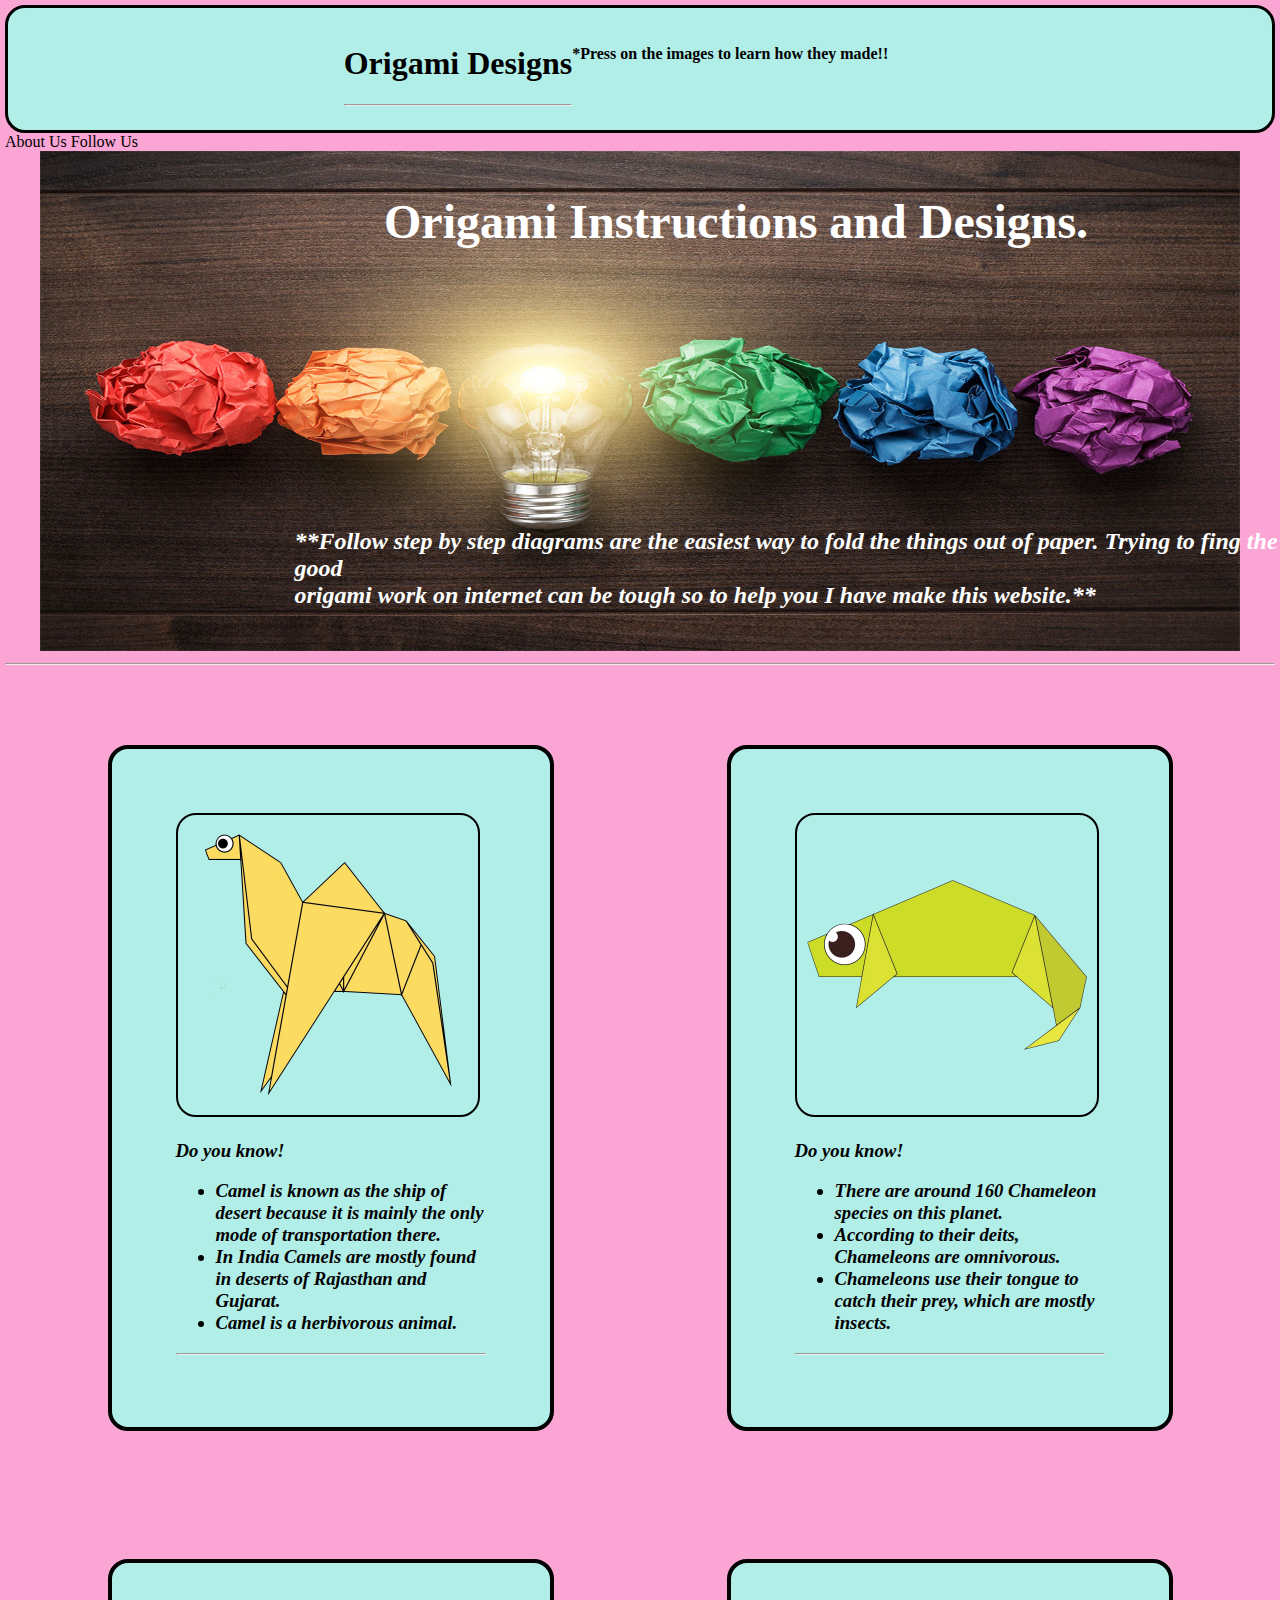
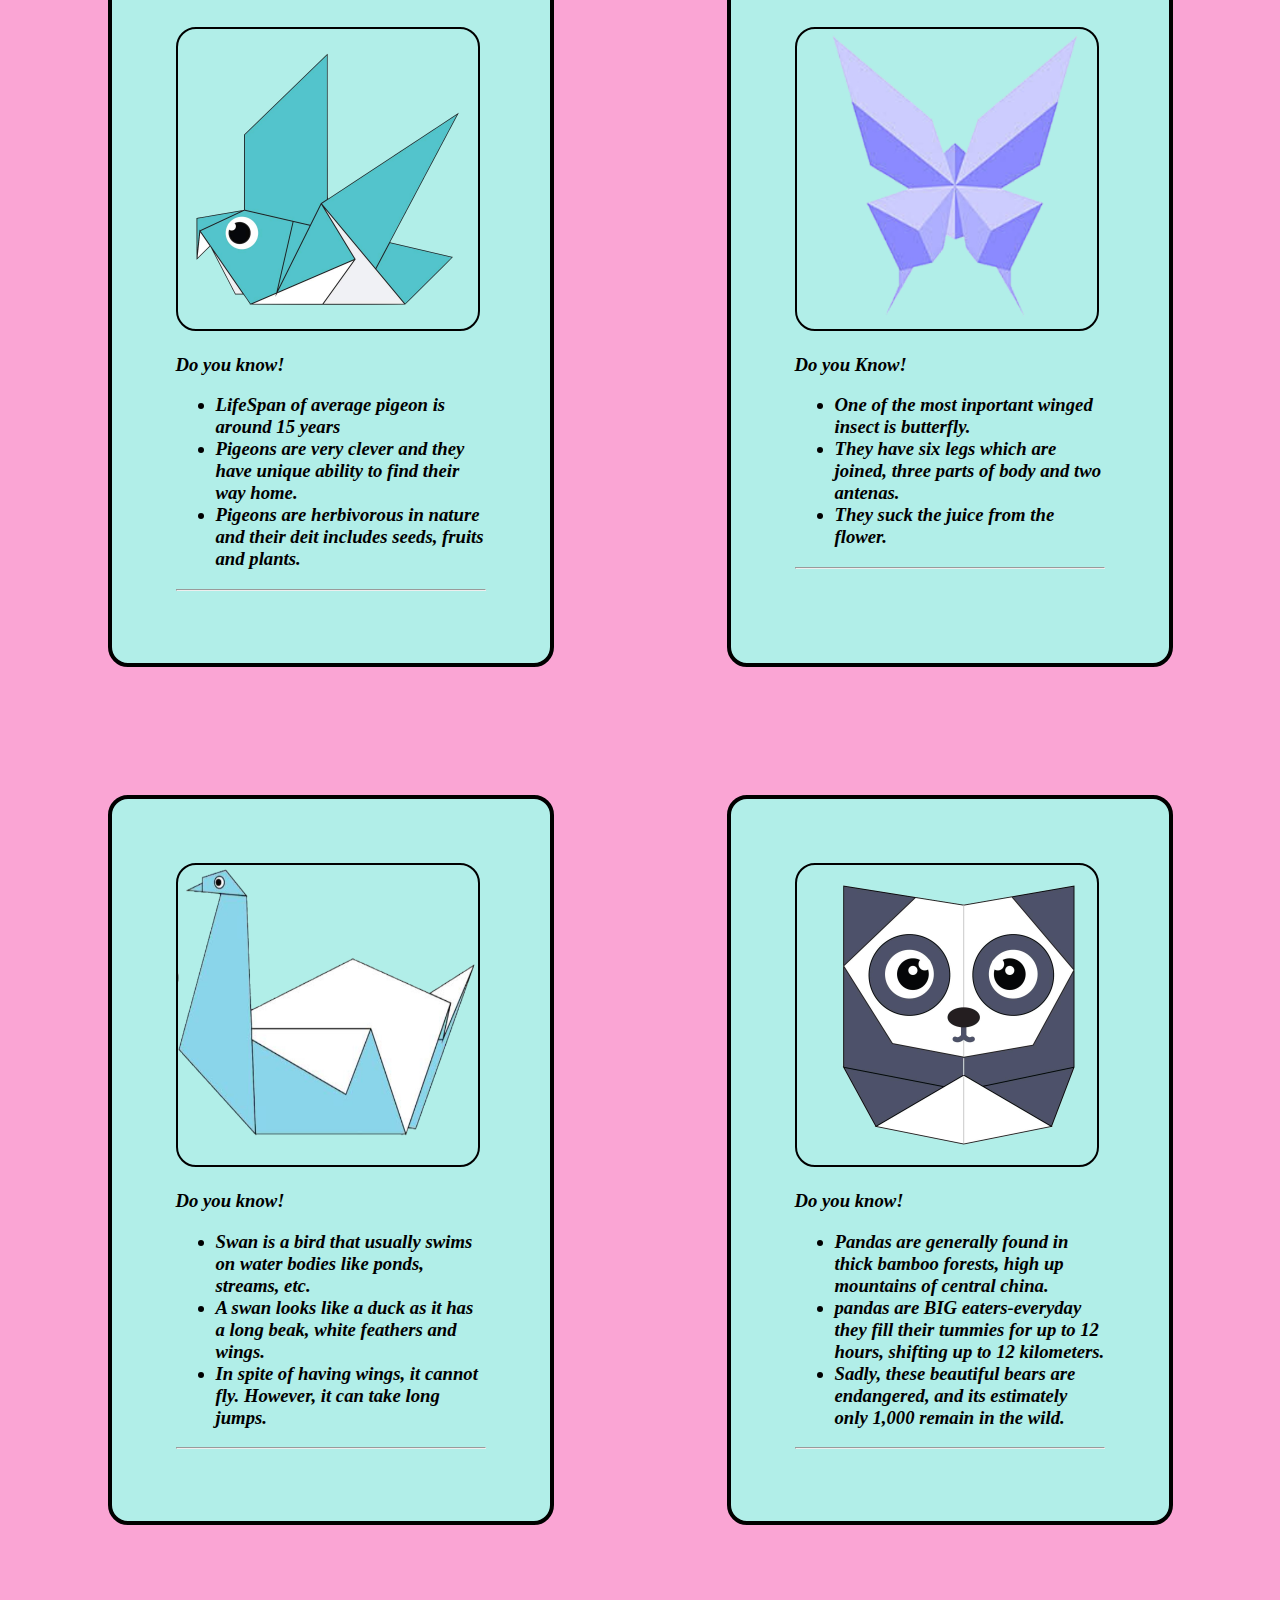
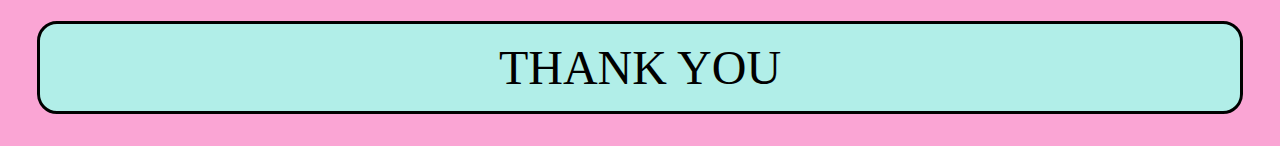
<file: index.html>
<!DOCTYPE html>
<html>
    <head>
        <title> Origami Designs</title>
        <link rel = "stylesheet"
              type = "text/css"
              href = "style.css"
       
    </head>

    <body style="background-color:rgb(250, 165, 212)">
        <font face="Comic Sans MS"color = "#ffffff">
    <div class="header">
        
      <font face="fantasy"color="#000000"><h1>Origami Designs</h1><hr></font>
     <font color="000000"> <h4>*Press on the images to learn how they made!!</h4></font>
    
    </div>
     
        <div class="menu">
         <a href ="about.html"> About Us</a>
         <a href ="followus.html">Follow Us</a>
        </div>
   

    <div class="bodyImg">
      <center>
         <img src="torch.png" width="1200px" height="500px"/>
      </center>
    </div>
    
        <div class="info">
        <font face="fantasy"color="#ffffff"> <h1> Origami Instructions and Designs.</h1></font>
        <h3><br>
         <font color="#ffffff"><i>**Follow step by step diagrams are the easiest way to fold the things out of paper.
            Trying to fing the good<br> origami work on internet can be tough so to help you I have
            make this website.**</i></font>
        </div>
        <hr>
        </h3>
        
        
    

    <div class="grid">
       <div class="origami">
        
       <font face="fantasy" color="#000000"> <h1>1. Camel</h1></font>
        <a href="http://origami.me/camel/"><img src="camel.png" width="300px" height="300px"/></a>
       
        <p>
            <h3><i><b>Do you know!</i>
            <i><ul>
                <li>Camel is known as the ship of desert because it is mainly the only mode of transportation there.</li>
                <li>In India Camels are mostly found in deserts of Rajasthan and Gujarat. </li>
                <li>Camel is a herbivorous animal.</li>
            </ul></i></b></h3>
             
        </p>
        <hr>
       </div>

        
        
        <div class="origami">
        
        <font face="fantasy"color="#000000"><h1>2. chameleon</h1></font>
        <a href="http://origami.me/chameleon/"><img src="chameleon.png" width="300px" height="300px"/></a>
        
        <p>
            <h3><b> <i>Do you know!</i>
            <i><ul>
                <li>There are around 160 Chameleon species on this planet.</li>
                <li>According to their deits, Chameleons are omnivorous.</li>
                <li>Chameleons use their tongue to catch their prey, which are mostly insects.</li>

            </ul></i></b></h3>
        </p>
        <hr>
        </div>

        
    
        <div class="origami">
            
        <font face="fantasy"color="#000000"><h1>3. Pigeon</h1></font>
        <a href="http://origami.me/pigeon/"><img src="pigeon.png" width="300px" height="300px"/></a>
    
        <p>
            <h3><b><i>Do you know!
                <ul>
                    <li>LifeSpan of average pigeon is around 15 years</li>
                    <li>Pigeons are very clever and they have unique ability to find their way home.</li>
                    <li>Pigeons are herbivorous in nature and their deit includes seeds, fruits and plants.</li>
                </ul>
            </i></b></h3>
        </p>
        <hr>
        </div>

        
        <div class="origami">
            
        
        <font face="fantasy"color="#000000"><h1>4. butterfly</h1></font>
        
        <a href="http://origami.me/butterfly/"><img src="butterfly.png" width="300px" height="300px"/></a>
    
        <p>
            <h3><i><b>Do you Know!
                <ul>
                    <li>One of the most inportant winged insect is butterfly.</li>
                    <li>They have six legs which are joined, three parts of body and two antenas.</li>
                    <li>They suck the juice from the flower.</li>
                </ul>
            </b></i></h3>
        </p>
        <hr>
        </div>

        
        <div class="origami">
            
        
        <font face="fantasy"color="#000000"><h1>5. Swan</h1></font>
        
        <a href="http://origami.me/swan/"><img src="swan.png" width="300px" height="300px"/></a>
    
        <p>
           <h3> <i><b>Do you know!
                <ul>
                    <li>Swan is a bird that usually swims on water bodies like ponds, streams, etc.</li>
                    <li>A swan looks like a duck as it has a long beak, white feathers and wings.</li>
                    <li>In spite of having wings, it cannot fly. However, it can take long jumps.</li>
                </ul>
            </b></i></h3>
        </p>
        <hr>
        </div>

        <div class="origami">
           
        
        <font face="fantasy"color="#000000"><h1>6. Panda</h1></font>
        
        <a href="http://origami.me/panda/"><img src="panda.png" width="300px" height="300px"/></a>
    
        <p>
           <h3> <i><b>Do you know!
                <ul>
                    <li>Pandas are generally found in thick bamboo forests, high up mountains of central china.</li>
                    <li>pandas are BIG eaters-everyday they fill their tummies for up to 12 hours, shifting up to 12 kilometers.</li>
                    <li>Sadly, these beautiful bears are endangered, and its estimately only 1,000 remain in the wild.</li>
                </ul>
            </b></i></h3>
        </p>
        <hr>
        </div>
        </div>
         <div class="end">
             <center>
        <font size="300"face ="fantasy" color="#000000"> THANK YOU</font>
    </center>
        </div>
  


    </body>
</html>


















































<!-- https://css-tricks.com/snippets/css/a-guide-to-flexbox/ -->
</file>
<file: style.css>
h3 {
    color: rgb(0, 0, 0);
}

/** {
    border: solid;
}*/

.header{
    background-color: rgb(177, 238, 232);
    display: flex;
    justify-content: center;
    border:3px solid rgb(0, 0, 0);
    border-radius:20px;
    padding: 1em;
    padding-right: 4em;
}

.grid{
    display:flex;
    flex-wrap: wrap;
    justify-content: space-around;
    margin: 1em;
  
}

.grid img{
    border:2px solid rgb(0, 0, 0);
    border-radius: 20px;
    justify-content: right;
}

.origami{
    border:4px solid rgb(0, 0, 0);
    border-radius: 20px;
    background-color: rgb(177, 238, 232);
    padding: 4em;
    margin: 4em;
    width: 310px;
    font-family: fantasy;
    position:relative;
}

.origami h1{
    position:absolute;
    top:25%;
    left:35%;
    opacity:0;

}

.origami:hover h1{
    opacity:1;
}

.origami:hover img{
    opacity:0.333;
}


.bodyImg{
   font-family: fantasy;
   position:relative;
}

.info h1{
    position:absolute;
    top:18%;
    left:30%;
    font-family: f;
    font-size: xxx-large;
}

.info h3{
    position:absolute;
    top:53%;
    left:23%;
    font-family: f;
    font-size:x-large;
}

body{
    margin: 5px;
}

.end{
    border:3px solid rgb(0, 0, 0);
    border-radius: 20px;
    background-color: rgb(177, 238, 232);
    padding: 1rem;
    margin: 2rem;
  

    
}

a:link{
    color:black;
    text-decoration:none;
}

a:visited{
    color:yellow
}
</file>
